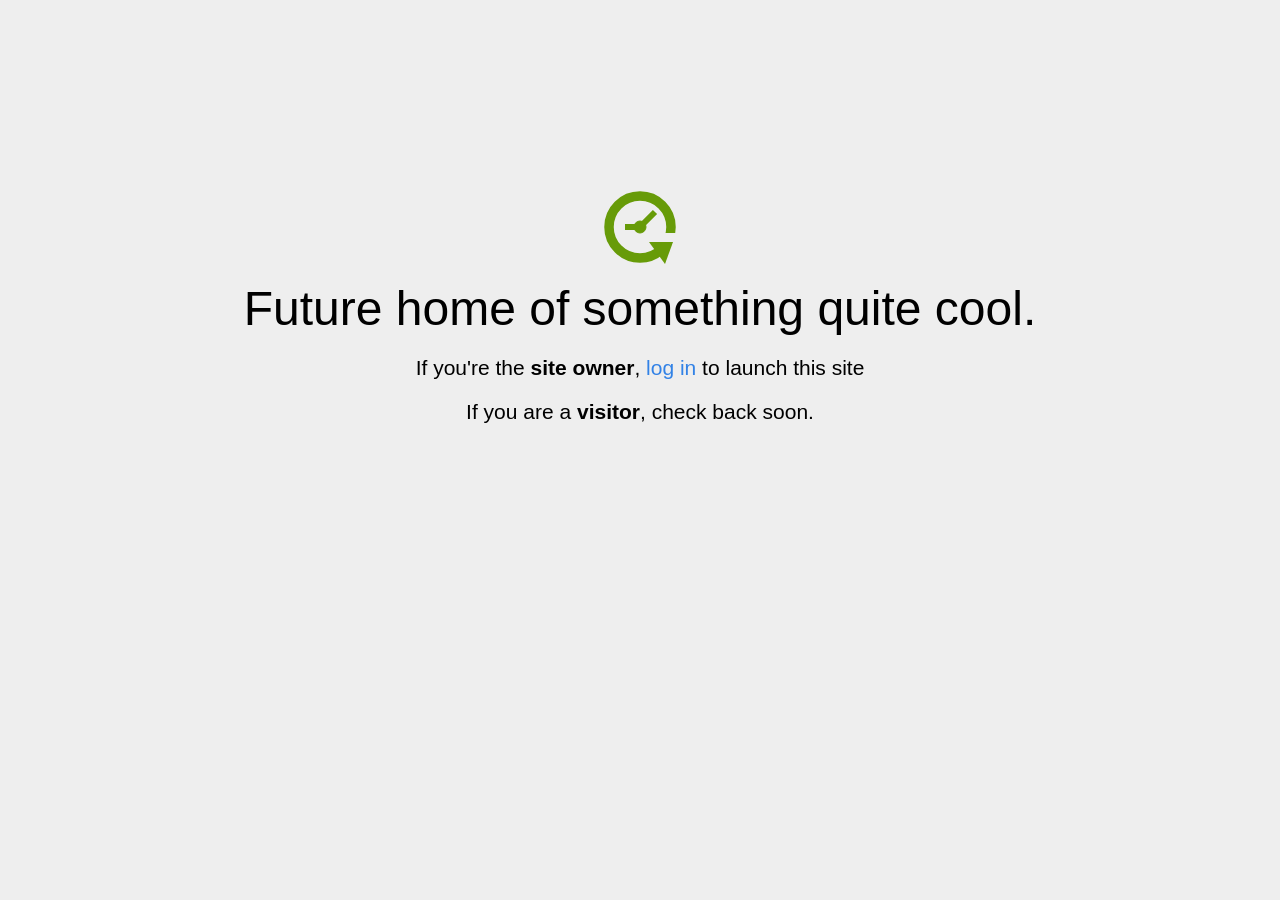
<file: home.html>
<!DOCTYPE html>
<html>
<head>
<title>Coming Soon</title>
<meta http-equiv="content-type" content="text/html; charset=utf-8" >
<meta name="viewport" content="width=device-width, initial-scale=1.0">
<style type="text/css">
body {
  /*background: linear-gradient(90deg, white, gray);*/
  background-color: #eee;
}

body, h1, p {
  font-family: "Helvetica Neue", "Segoe UI", Segoe, Helvetica, Arial, "Lucida Grande", sans-serif;
  font-weight: normal;
  margin: 0;
  padding: 0;
  text-align: center;
}

.container {
  margin-left:  auto;
  margin-right:  auto;
  margin-top: 177px;
  max-width: 1170px;
  padding-right: 15px;
  padding-left: 15px;
}

.row:before, .row:after {
  display: table;
  content: " ";
}

h1 {
  font-size: 48px;
  font-weight: 300;
  margin: 0 0 20px 0;
}

.lead {
  font-size: 21px;
  font-weight: 200;
  margin-bottom: 20px;
}

p {
  margin: 0 0 10px;
}

a {
  color: #3282e6;
  text-decoration: none;
}
</style>
</head>

<body>
<div class="container text-center" id="error">

  <svg height="100" width="100">
    <circle cx="50" cy="50" r="31" stroke="#679b08" stroke-width="9.5" fill="none" />
    <circle cx="50" cy="50" r="6" stroke="#679b08" stroke-width="1" fill="#679b08" />
    <line x1="50" y1="50" x2="35" y2="50" style="stroke:#679b08;stroke-width:6" />
    <line x1="65" y1="35" x2="50" y2="50" style="stroke:#679b08;stroke-width:6" />
    <path d="M59 65 L83 65 L75 87 Z" fill="#679b08" />
    <rect width="20" height="9" x="70" y="56" style="fill:#eee;stroke-width:0;" />
  </svg>
  <div class="row">
    <div class="col-md-12">
      <div class="main-icon text-success"><span class="uxicon uxicon-clock-refresh"></span></div>
      <h1>Future home of something quite cool.</h1>
      <p class="lead">If you're the <strong>site owner</strong>, <a href="/cpanel">log in</a> to launch this site</p>
      <p class="lead">If you are a <strong>visitor</strong>, check back soon.</p>
    </div>
  </div>

</div>

</body>
</html>
</file>
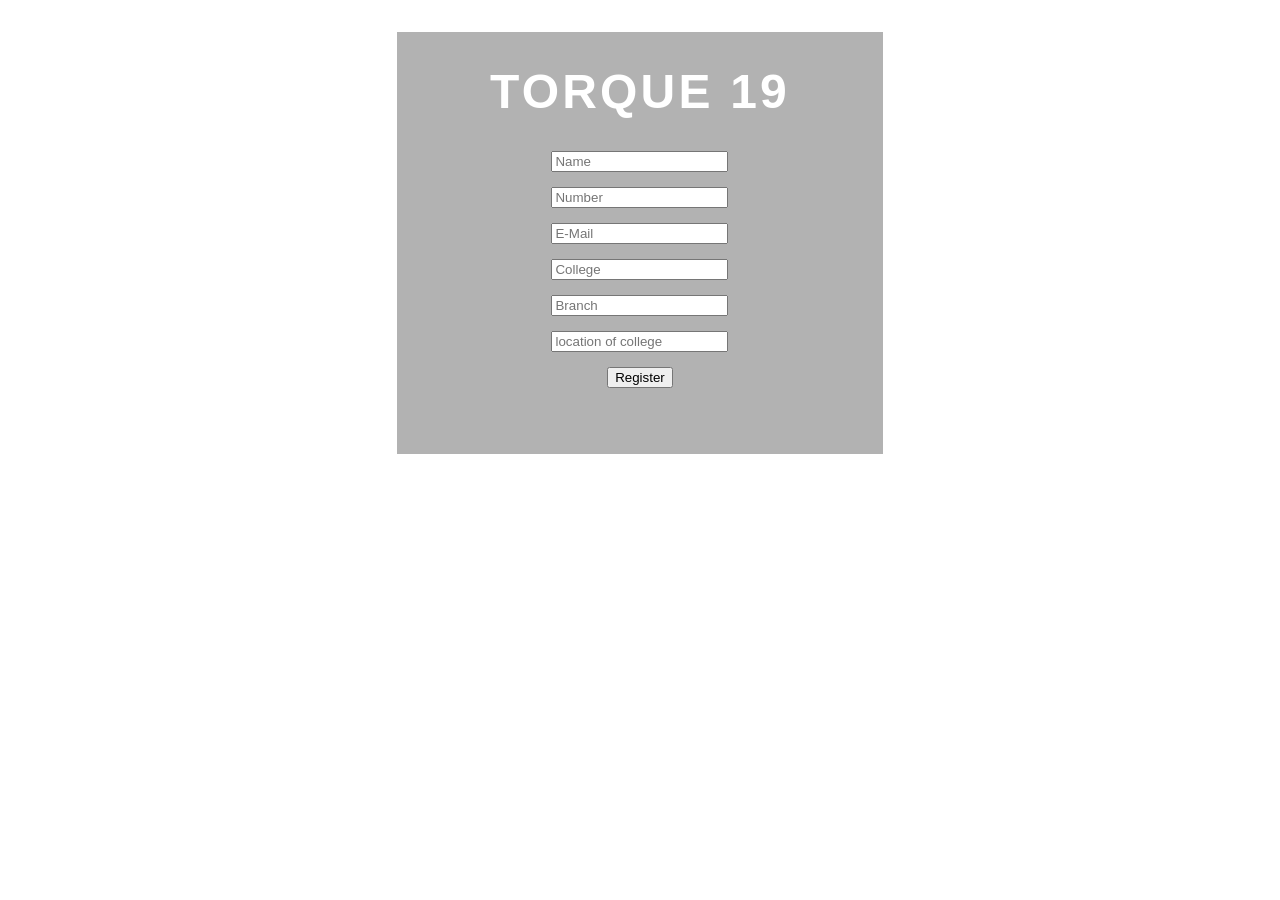
<file: registration.html>
<!--Registration page-->

<head>
    <title> Registration</title>
    <link rel="icon" href="photo/Jntuk-logo.png" />
    <meta name="viewport" content="width=device-width, initial-scale=1.0">
    <style>
        body {
            margin: 0;
        }

        video {
            position: fixed;
            top: 50%;
            left: 50%;
            min-width: 100%;
            min-height: 100%;
            width: auto;
            height: auto;
            z-index: -100;
            transform: translateX(-50%) translateY(-50%);
            background-size: cover;
            transition: 1s opacity;
        }

        #container {
            font-family: Agenda-Light, Agenda Light, Agenda, Arial Narrow, sans-serif;
            font-weight: 100;
            background: rgba(0, 0, 0, 0.3);
            color: white;
            padding: 2rem;
            width: 33%;
            margin: 2rem;
            font-size: 1.2rem;

        }

        h1 {
            font-size: 3rem;
            text-transform: uppercase;
            margin-top: 0;
            letter-spacing: .2rem;
        }

        .ele {
            padding-bottom: 15px;
        }

        @media screen and (max-width: 500px) {
            #container {
                font-family: Agenda-Light, Agenda Light, Agenda, Arial Narrow, sans-serif;
                font-weight: 100;
                background: rgba(0, 0, 0, 0);
                color: white;
                padding: 2rem;
                width: 33%;
                margin-left: -1.8rem;
                font-size: 1.0rem;
            }
        }

        @media screen and (max-device-width: 800px) {
            html {
                background: url(https://i.ytimg.com/vi/KZ5TedXIyzw/maxresdefault.jpg) #000 no-repeat center center fixed;
            }
            #bgvid {
                width: auto;
                height: auto;
            }
        }
    </style>
</head>

<body>
    <video id="bgvid" playsinline autoplay muted loop>
        <source src="https://www.videvo.net/videvo_files/converted/2012_09/preview/hd0626.mov12855.webm" type="video/mp4">
        <source src="https://www.videvo.net/videvo_files/converted/2012_09/preview/hd0626.mov12855.webm" type="video/webm">

    </video>
    <center>
        <div id="container">
            <center>
                <h1>TORQUE 19</h1>
            </center>
            <div>
                <center>
                    <form action="cgi-bin\register.py" method="post">
                        <div class="ele">
                            <input type="text" placeholder="Name" name ="name">
                        </div>
                        <div class="ele">
                            <input type="number" placeholder="Number" name ="number">
                        </div>
                        <div class="ele">
                            <input type="email" placeholder="E-Mail" name ="email">
                        </div>
                        <div class="ele">
                            <input type="text" placeholder="College" name ="college">
                        </div>
                        <div class="ele">
                            <input type="text" placeholder="Branch" name ="branch">
                        </div>
                        <div class="ele">
                            <input type="text" placeholder="location of college" name ="location">
                        </div>
                        <center>
                            <div class="ele">
                                <button>Register</button>
                            </div>
                        </center>
                    </form>
                </center>
            </div>
        </div>
    </center>
</body>
</file>
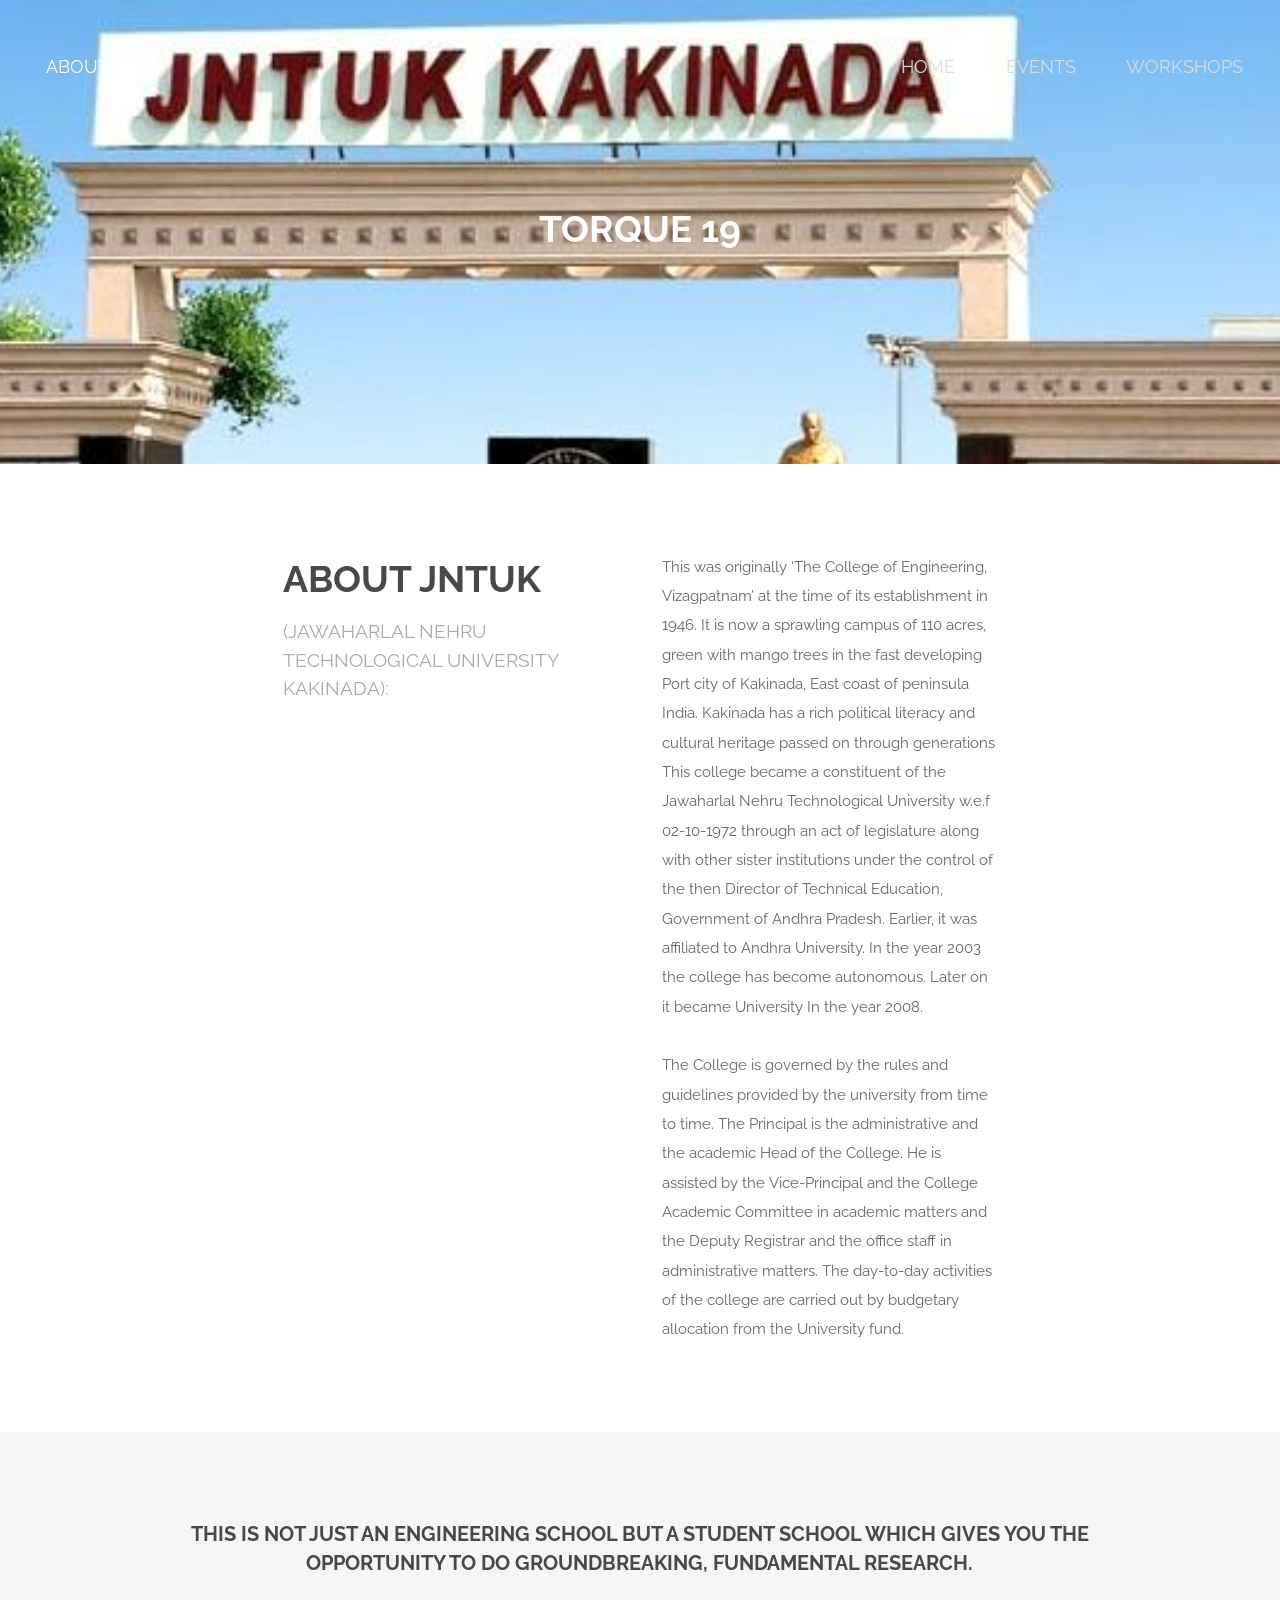
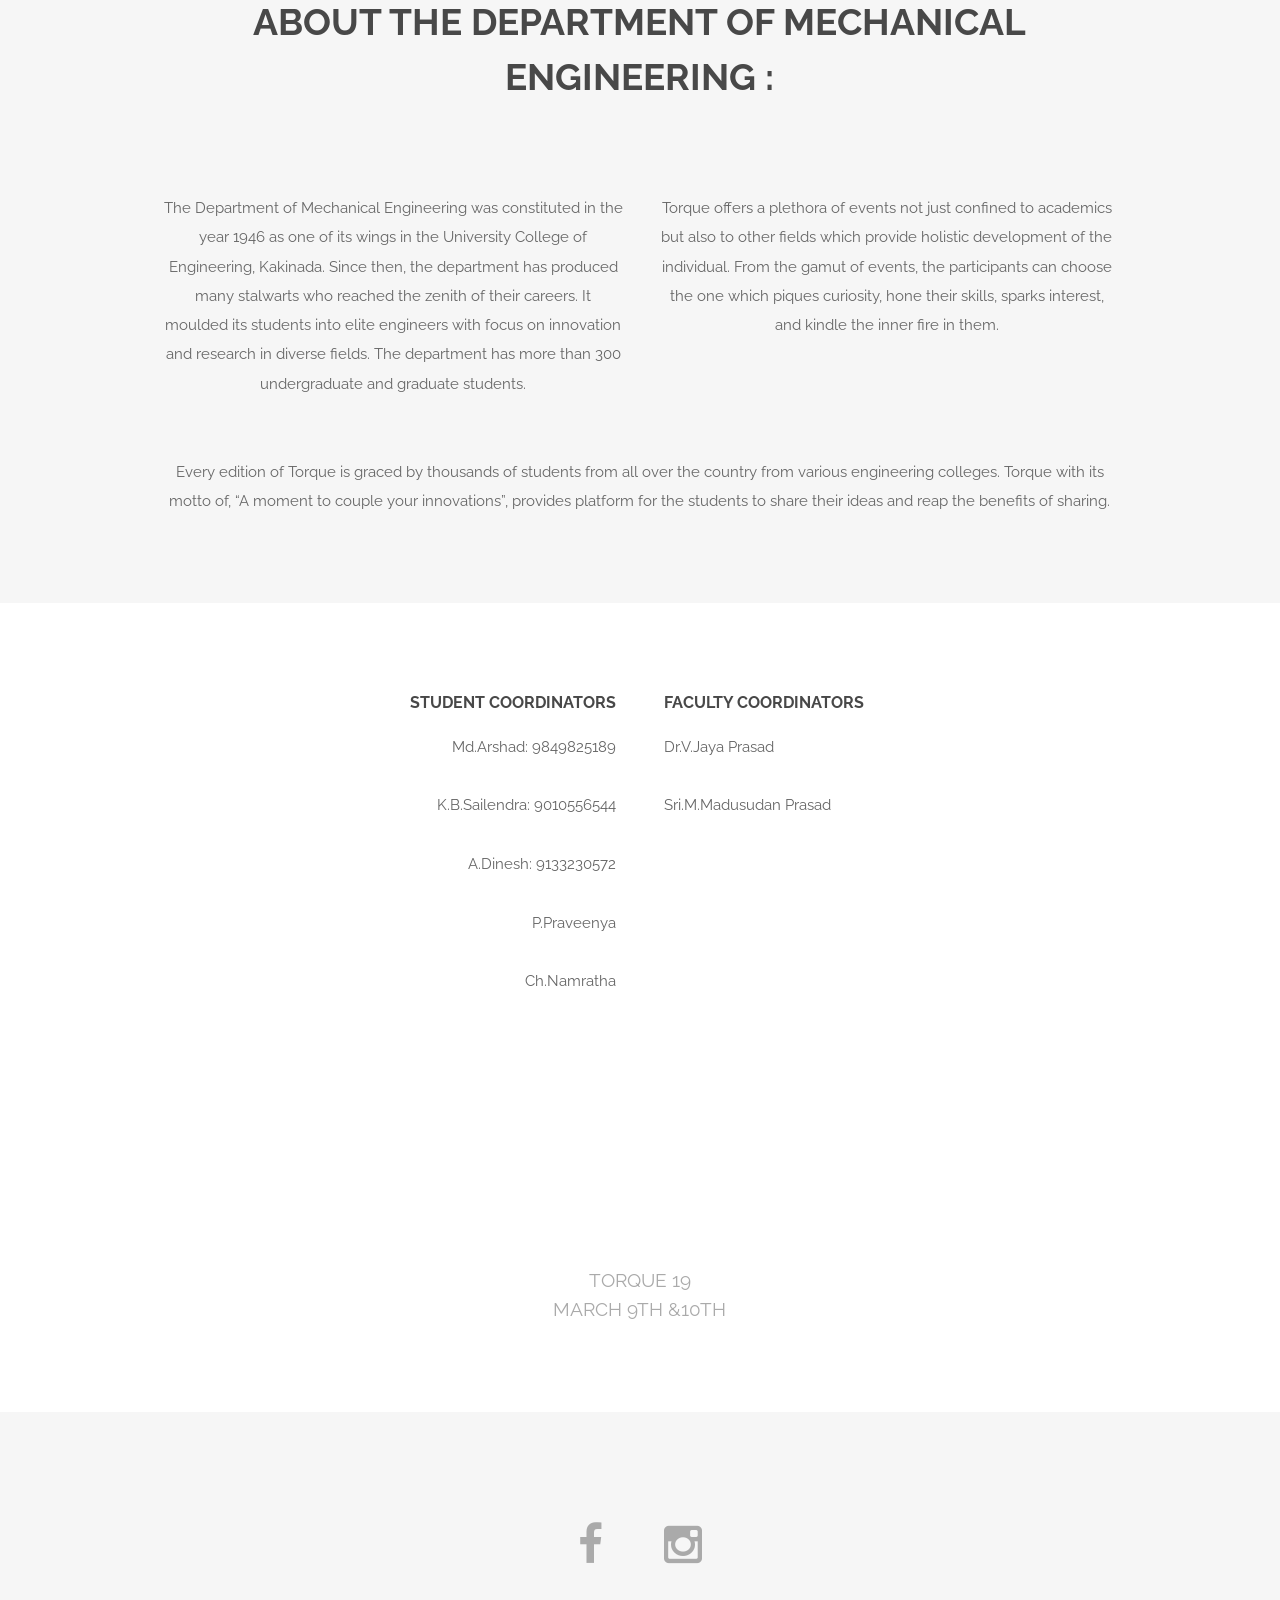
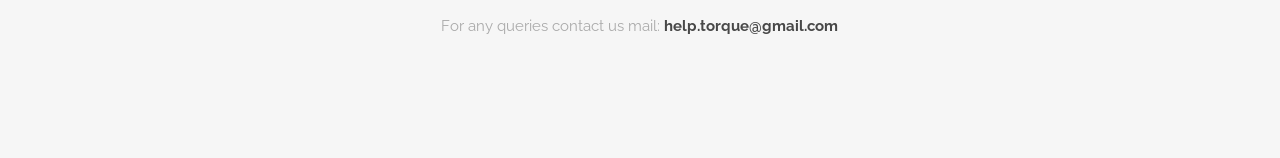
<file: aboutus/about_us.html>
<!DOCTYPE HTML>
<html>
	<head>
		<title>About Us</title>
		<link rel="icon" href="images/Jntuk-logo.png" />
		<meta charset="utf-8" />
		<meta name="viewport" content="width=device-width, initial-scale=1" />
		<link rel="stylesheet" href="assets/css/main.css" />
	</head>
	<body class="landing">

		<!-- Header -->
			<header id="header" class="alt">
				<h1>About Us</h1>
				<nav id="nav">
					<ul>
						<li><a href="/index.html">Home</a></li>
						<li><a href="/events/eventspage.html">Events</a></li>
						<li><a href="/workshops/workshops.html">Workshops</a></li>
					</ul>
				</nav>
			</header>

			<a href="#menu" class="navPanelToggle"><span class="fa fa-bars"></span></a>

		<!-- Banner -->
			<section id="banner">
				<h2>Torque 19</h2>
				
				<ul class="actions">

				</ul>
			</section>

			<!-- One -->
				<section id="one" class="wrapper style1">
					<div class="container 75%">
						<div class="row 200%">
							<div class="6u 12u$(medium)">
								<header class="major">
									<h2>About JNTUK </h2>
									<p>(Jawaharlal Nehru Technological University Kakinada):</p>
								</header>
							</div>
							<div class="6u$ 12u$(medium)">
								<p>This  was originally ‘The College of Engineering, Vizagpatnam’ at the time of its establishment in 1946. It is now a sprawling campus of 110 acres, green with mango trees in the fast developing Port city of Kakinada, East coast of peninsula India. Kakinada has a rich political literacy and cultural heritage passed on through generations This college became a constituent of the Jawaharlal Nehru Technological University w.e.f 02-10-1972 through an act of legislature along with other sister institutions under the control of the then Director of Technical Education, Government of Andhra Pradesh. Earlier, it was affiliated to Andhra University. In the year 2003 the college has become autonomous. Later on it became University In the year 2008.</p>
								<p>The College is governed by the rules and guidelines provided by the university from time to time. The Principal is the administrative and the academic Head of the College. He is assisted by the Vice-Principal and the College Academic Committee in academic matters and the Deputy Registrar and the office staff in administrative matters. The day-to-day activities of the college are carried out by budgetary allocation from the University fund.</p>
							</div>
						</div>
					</div>
				</section>

			<!-- Two -->
				<section id="two" class="wrapper style2 special">
					<div class="container">
						<header class="major">
							<h3>This is not just an engineering school but a student school which gives you the opportunity to do groundbreaking, fundamental research.</h3>
							<h2>About the Department of Mechanical Engineering :</h2>
						</header>
						<div class="row 150%">
							<div class="6u 12u$(xsmall)">
								<div class="image fit captioned">
									
									<p>The Department of Mechanical Engineering was constituted in the year 1946 as one of its wings in the University College of Engineering, Kakinada.  Since then, the department has produced many stalwarts who reached the zenith of their careers. It moulded its students into elite engineers with focus on innovation and research in diverse fields. The department has more than 300 undergraduate and graduate students.</p>
								</div>
							</div>
							<div class="6u$ 12u$(xsmall)">
								<div class="image fit captioned">
									
									<p>Torque offers a plethora of events not just confined to academics but also to other fields which provide holistic development of the individual.  From the gamut of events, the participants can choose the one which piques curiosity, hone their skills, sparks interest, and kindle the inner fire in them.</p>
								</div>
							</div>
						</div>
						<ul class="actions">
							<p>Every edition of Torque is graced by thousands of students from all over the country from various engineering colleges. Torque with its motto of, “A moment to couple your innovations”, provides platform for the students to share their ideas and reap the benefits of sharing.</p>
						</ul>
					</div>
				</section>                       
				
								

			<!-- Three -->
				<section id="three" class="wrapper style1">
					<div class="container">
						<div class="feature-grid">
							<div class="feature">
								<div class="content">
									<header>
										<h4>Student Coordinators</h4>
									</header>
									<p>Md.Arshad: 9849825189</p>
									<p>K.B.Sailendra: 9010556544</p>
									<p>A.Dinesh: 9133230572</p>
									<p>P.Praveenya</p>
                                                                        <p>Ch.Namratha</p>
								</div>
							</div>
							<div class="feature">
								<div class="content">
									<header>
										<h4>Faculty Coordinators</h4>
									</header>
									<p>Dr.V.Jaya Prasad</p>
									<p>Sri.M.Madusudan Prasad</p>
								</div>
							</div>
							</div>
						</div>
					</div>
				</section>

			<!-- Four -->
				<section id="four" class="wrapper style3 special">
					<div class="container">
						<header class="major">
							<h2>JNTUK MECHANICAL FEST </h2>
							<p>TORQUE 19</p>
							<p>MARCH 9th &10th</p>
						</header>
					</div>
				</section>

		<!-- Footer -->
			<footer id="footer">
				<div class="container">
					<ul class="icons">
						<li><a href="https://www.facebook.com/Torquejntuk/" class="icon fa-facebook"></a></li>
						<li><a href="https://www.instagram.com/torque_jntuk/" class="icon fa-instagram"></a></li>
					</ul>
					<ul class="copyright">
						<p>For any queries contact us mail: <b>help.torque@gmail.com</b></p>					</ul>
				</div>
			</footer>

		<!-- Scripts -->
			<script src="assets/js/jquery.min.js"></script>
			<script src="assets/js/skel.min.js"></script>
			<script src="assets/js/util.js"></script>
			<script src="assets/js/main.js"></script>

	</body>
</html>
</file>
<file: aboutus/assets/css/main.css>
@import url(font-awesome.min.css);
@import url(https://fonts.googleapis.com/css?family=Raleway:400,700);


/* Reset */

	html, body, div, span, applet, object, iframe, h1, h2, h3, h4, h5, h6, p, blockquote, pre, a, abbr, acronym, address, big, cite, code, del, dfn, em, img, ins, kbd, q, s, samp, small, strike, strong, sub, sup, tt, var, b, u, i, center, dl, dt, dd, ol, ul, li, fieldset, form, label, legend, table, caption, tbody, tfoot, thead, tr, th, td, article, aside, canvas, details, embed, figure, figcaption, footer, header, hgroup, menu, nav, output, ruby, section, summary, time, mark, audio, video {
		margin: 0;
		padding: 0;
		border: 0;
		font-size: 100%;
		font: inherit;
		vertical-align: baseline;
	}

	article, aside, details, figcaption, figure, footer, header, hgroup, menu, nav, section {
		display: block;
	}

	body {
		line-height: 1;
	}

	ol, ul {
		list-style: none;
	}

	blockquote, q {
		quotes: none;
	}

	blockquote:before, blockquote:after, q:before, q:after {
		content: '';
		content: none;
	}

	table {
		border-collapse: collapse;
		border-spacing: 0;
	}

	body {
		-webkit-text-size-adjust: none;
	}

/* Box Model */

	*, *:before, *:after {
		-moz-box-sizing: border-box;
		-webkit-box-sizing: border-box;
		box-sizing: border-box;
	}

/* Containers */

	.container {
		margin-left: auto;
		margin-right: auto;
	}

	.container.\31 25\25 {
		width: 100%;
		max-width: 100em;
		min-width: 80em;
	}

	.container.\37 5\25 {
		width: 60em;
	}

	.container.\35 0\25 {
		width: 40em;
	}

	.container.\32 5\25 {
		width: 20em;
	}

	.container {
		width: 80em;
	}

	@media screen and (max-width: 1680px) {

		.container.\31 25\25 {
			width: 100%;
			max-width: 100em;
			min-width: 80em;
		}

		.container.\37 5\25 {
			width: 60em;
		}

		.container.\35 0\25 {
			width: 40em;
		}

		.container.\32 5\25 {
			width: 20em;
		}

		.container {
			width: 80em;
		}

	}

	@media screen and (max-width: 1280px) {

		.container.\31 25\25 {
			width: 100%;
			max-width: 81.25em;
			min-width: 65em;
		}

		.container.\37 5\25 {
			width: 48.75em;
		}

		.container.\35 0\25 {
			width: 32.5em;
		}

		.container.\32 5\25 {
			width: 16.25em;
		}

		.container {
			width: 65em;
		}

	}

	@media screen and (max-width: 980px) {

		.container.\31 25\25 {
			width: 100%;
			max-width: 112.5%;
			min-width: 90%;
		}

		.container.\37 5\25 {
			width: 67.5%;
		}

		.container.\35 0\25 {
			width: 45%;
		}

		.container.\32 5\25 {
			width: 22.5%;
		}

		.container {
			width: 90%;
		}

	}

	@media screen and (max-width: 736px) {

		.container.\31 25\25 {
			width: 100%;
			max-width: 112.5%;
			min-width: 90%;
		}

		.container.\37 5\25 {
			width: 67.5%;
		}

		.container.\35 0\25 {
			width: 45%;
		}

		.container.\32 5\25 {
			width: 22.5%;
		}

		.container {
			width: 90% !important;
		}

	}

	@media screen and (max-width: 480px) {

		.container.\31 25\25 {
			width: 100%;
			max-width: 112.5%;
			min-width: 90%;
		}

		.container.\37 5\25 {
			width: 67.5%;
		}

		.container.\35 0\25 {
			width: 45%;
		}

		.container.\32 5\25 {
			width: 22.5%;
		}

		.container {
			width: 90% !important;
		}

	}

/* Grid */

	.row {
		border-bottom: solid 1px transparent;
		-moz-box-sizing: border-box;
		-webkit-box-sizing: border-box;
		box-sizing: border-box;
	}

	.row > * {
		float: left;
		-moz-box-sizing: border-box;
		-webkit-box-sizing: border-box;
		box-sizing: border-box;
	}

	.row:after, .row:before {
		content: '';
		display: block;
		clear: both;
		height: 0;
	}

	.row.uniform > * > :first-child {
		margin-top: 0;
	}

	.row.uniform > * > :last-child {
		margin-bottom: 0;
	}

	.row.\30 \25 > * {
		padding: 0 0 0 0em;
	}

	.row.\30 \25 {
		margin: 0 0 -1px 0em;
	}

	.row.uniform.\30 \25 > * {
		padding: 0em 0 0 0em;
	}

	.row.uniform.\30 \25 {
		margin: 0em 0 -1px 0em;
	}

	.row > * {
		padding: 0 0 0 2em;
	}

	.row {
		margin: 0 0 -1px -2em;
	}

	.row.uniform > * {
		padding: 2em 0 0 2em;
	}

	.row.uniform {
		margin: -2em 0 -1px -2em;
	}

	.row.\32 00\25 > * {
		padding: 0 0 0 4em;
	}

	.row.\32 00\25 {
		margin: 0 0 -1px -4em;
	}

	.row.uniform.\32 00\25 > * {
		padding: 4em 0 0 4em;
	}

	.row.uniform.\32 00\25 {
		margin: -4em 0 -1px -4em;
	}

	.row.\31 50\25 > * {
		padding: 0 0 0 3em;
	}

	.row.\31 50\25 {
		margin: 0 0 -1px -3em;
	}

	.row.uniform.\31 50\25 > * {
		padding: 3em 0 0 3em;
	}

	.row.uniform.\31 50\25 {
		margin: -3em 0 -1px -3em;
	}

	.row.\35 0\25 > * {
		padding: 0 0 0 1em;
	}

	.row.\35 0\25 {
		margin: 0 0 -1px -1em;
	}

	.row.uniform.\35 0\25 > * {
		padding: 1em 0 0 1em;
	}

	.row.uniform.\35 0\25 {
		margin: -1em 0 -1px -1em;
	}

	.row.\32 5\25 > * {
		padding: 0 0 0 0.5em;
	}

	.row.\32 5\25 {
		margin: 0 0 -1px -0.5em;
	}

	.row.uniform.\32 5\25 > * {
		padding: 0.5em 0 0 0.5em;
	}

	.row.uniform.\32 5\25 {
		margin: -0.5em 0 -1px -0.5em;
	}

	.\31 2u, .\31 2u\24 {
		width: 100%;
		clear: none;
		margin-left: 0;
	}

	.\31 1u, .\31 1u\24 {
		width: 91.6666666667%;
		clear: none;
		margin-left: 0;
	}

	.\31 0u, .\31 0u\24 {
		width: 83.3333333333%;
		clear: none;
		margin-left: 0;
	}

	.\39 u, .\39 u\24 {
		width: 75%;
		clear: none;
		margin-left: 0;
	}

	.\38 u, .\38 u\24 {
		width: 66.6666666667%;
		clear: none;
		margin-left: 0;
	}

	.\37 u, .\37 u\24 {
		width: 58.3333333333%;
		clear: none;
		margin-left: 0;
	}

	.\36 u, .\36 u\24 {
		width: 50%;
		clear: none;
		margin-left: 0;
	}

	.\35 u, .\35 u\24 {
		width: 41.6666666667%;
		clear: none;
		margin-left: 0;
	}

	.\34 u, .\34 u\24 {
		width: 33.3333333333%;
		clear: none;
		margin-left: 0;
	}

	.\33 u, .\33 u\24 {
		width: 25%;
		clear: none;
		margin-left: 0;
	}

	.\32 u, .\32 u\24 {
		width: 16.6666666667%;
		clear: none;
		margin-left: 0;
	}

	.\31 u, .\31 u\24 {
		width: 8.3333333333%;
		clear: none;
		margin-left: 0;
	}

	.\31 2u\24 + *,
	.\31 1u\24 + *,
	.\31 0u\24 + *,
	.\39 u\24 + *,
	.\38 u\24 + *,
	.\37 u\24 + *,
	.\36 u\24 + *,
	.\35 u\24 + *,
	.\34 u\24 + *,
	.\33 u\24 + *,
	.\32 u\24 + *,
	.\31 u\24 + * {
		clear: left;
	}

	.\-11u {
		margin-left: 91.66667%;
	}

	.\-10u {
		margin-left: 83.33333%;
	}

	.\-9u {
		margin-left: 75%;
	}

	.\-8u {
		margin-left: 66.66667%;
	}

	.\-7u {
		margin-left: 58.33333%;
	}

	.\-6u {
		margin-left: 50%;
	}

	.\-5u {
		margin-left: 41.66667%;
	}

	.\-4u {
		margin-left: 33.33333%;
	}

	.\-3u {
		margin-left: 25%;
	}

	.\-2u {
		margin-left: 16.66667%;
	}

	.\-1u {
		margin-left: 8.33333%;
	}

	@media screen and (max-width: 1680px) {

		.row > * {
			padding: 0 0 0 2em;
		}

		.row {
			margin: 0 0 -1px -2em;
		}

		.row.uniform > * {
			padding: 2em 0 0 2em;
		}

		.row.uniform {
			margin: -2em 0 -1px -2em;
		}

		.row.\32 00\25 > * {
			padding: 0 0 0 4em;
		}

		.row.\32 00\25 {
			margin: 0 0 -1px -4em;
		}

		.row.uniform.\32 00\25 > * {
			padding: 4em 0 0 4em;
		}

		.row.uniform.\32 00\25 {
			margin: -4em 0 -1px -4em;
		}

		.row.\31 50\25 > * {
			padding: 0 0 0 3em;
		}

		.row.\31 50\25 {
			margin: 0 0 -1px -3em;
		}

		.row.uniform.\31 50\25 > * {
			padding: 3em 0 0 3em;
		}

		.row.uniform.\31 50\25 {
			margin: -3em 0 -1px -3em;
		}

		.row.\35 0\25 > * {
			padding: 0 0 0 1em;
		}

		.row.\35 0\25 {
			margin: 0 0 -1px -1em;
		}

		.row.uniform.\35 0\25 > * {
			padding: 1em 0 0 1em;
		}

		.row.uniform.\35 0\25 {
			margin: -1em 0 -1px -1em;
		}

		.row.\32 5\25 > * {
			padding: 0 0 0 0.5em;
		}

		.row.\32 5\25 {
			margin: 0 0 -1px -0.5em;
		}

		.row.uniform.\32 5\25 > * {
			padding: 0.5em 0 0 0.5em;
		}

		.row.uniform.\32 5\25 {
			margin: -0.5em 0 -1px -0.5em;
		}

		.\31 2u\28xlarge\29, .\31 2u\24\28xlarge\29 {
			width: 100%;
			clear: none;
			margin-left: 0;
		}

		.\31 1u\28xlarge\29, .\31 1u\24\28xlarge\29 {
			width: 91.6666666667%;
			clear: none;
			margin-left: 0;
		}

		.\31 0u\28xlarge\29, .\31 0u\24\28xlarge\29 {
			width: 83.3333333333%;
			clear: none;
			margin-left: 0;
		}

		.\39 u\28xlarge\29, .\39 u\24\28xlarge\29 {
			width: 75%;
			clear: none;
			margin-left: 0;
		}

		.\38 u\28xlarge\29, .\38 u\24\28xlarge\29 {
			width: 66.6666666667%;
			clear: none;
			margin-left: 0;
		}

		.\37 u\28xlarge\29, .\37 u\24\28xlarge\29 {
			width: 58.3333333333%;
			clear: none;
			margin-left: 0;
		}

		.\36 u\28xlarge\29, .\36 u\24\28xlarge\29 {
			width: 50%;
			clear: none;
			margin-left: 0;
		}

		.\35 u\28xlarge\29, .\35 u\24\28xlarge\29 {
			width: 41.6666666667%;
			clear: none;
			margin-left: 0;
		}

		.\34 u\28xlarge\29, .\34 u\24\28xlarge\29 {
			width: 33.3333333333%;
			clear: none;
			margin-left: 0;
		}

		.\33 u\28xlarge\29, .\33 u\24\28xlarge\29 {
			width: 25%;
			clear: none;
			margin-left: 0;
		}

		.\32 u\28xlarge\29, .\32 u\24\28xlarge\29 {
			width: 16.6666666667%;
			clear: none;
			margin-left: 0;
		}

		.\31 u\28xlarge\29, .\31 u\24\28xlarge\29 {
			width: 8.3333333333%;
			clear: none;
			margin-left: 0;
		}

		.\31 2u\24\28xlarge\29 + *,
		.\31 1u\24\28xlarge\29 + *,
		.\31 0u\24\28xlarge\29 + *,
		.\39 u\24\28xlarge\29 + *,
		.\38 u\24\28xlarge\29 + *,
		.\37 u\24\28xlarge\29 + *,
		.\36 u\24\28xlarge\29 + *,
		.\35 u\24\28xlarge\29 + *,
		.\34 u\24\28xlarge\29 + *,
		.\33 u\24\28xlarge\29 + *,
		.\32 u\24\28xlarge\29 + *,
		.\31 u\24\28xlarge\29 + * {
			clear: left;
		}

		.\-11u\28xlarge\29 {
			margin-left: 91.66667%;
		}

		.\-10u\28xlarge\29 {
			margin-left: 83.33333%;
		}

		.\-9u\28xlarge\29 {
			margin-left: 75%;
		}

		.\-8u\28xlarge\29 {
			margin-left: 66.66667%;
		}

		.\-7u\28xlarge\29 {
			margin-left: 58.33333%;
		}

		.\-6u\28xlarge\29 {
			margin-left: 50%;
		}

		.\-5u\28xlarge\29 {
			margin-left: 41.66667%;
		}

		.\-4u\28xlarge\29 {
			margin-left: 33.33333%;
		}

		.\-3u\28xlarge\29 {
			margin-left: 25%;
		}

		.\-2u\28xlarge\29 {
			margin-left: 16.66667%;
		}

		.\-1u\28xlarge\29 {
			margin-left: 8.33333%;
		}

	}

	@media screen and (max-width: 1280px) {

		.row > * {
			padding: 0 0 0 1.5em;
		}

		.row {
			margin: 0 0 -1px -1.5em;
		}

		.row.uniform > * {
			padding: 1.5em 0 0 1.5em;
		}

		.row.uniform {
			margin: -1.5em 0 -1px -1.5em;
		}

		.row.\32 00\25 > * {
			padding: 0 0 0 3em;
		}

		.row.\32 00\25 {
			margin: 0 0 -1px -3em;
		}

		.row.uniform.\32 00\25 > * {
			padding: 3em 0 0 3em;
		}

		.row.uniform.\32 00\25 {
			margin: -3em 0 -1px -3em;
		}

		.row.\31 50\25 > * {
			padding: 0 0 0 2.25em;
		}

		.row.\31 50\25 {
			margin: 0 0 -1px -2.25em;
		}

		.row.uniform.\31 50\25 > * {
			padding: 2.25em 0 0 2.25em;
		}

		.row.uniform.\31 50\25 {
			margin: -2.25em 0 -1px -2.25em;
		}

		.row.\35 0\25 > * {
			padding: 0 0 0 0.75em;
		}

		.row.\35 0\25 {
			margin: 0 0 -1px -0.75em;
		}

		.row.uniform.\35 0\25 > * {
			padding: 0.75em 0 0 0.75em;
		}

		.row.uniform.\35 0\25 {
			margin: -0.75em 0 -1px -0.75em;
		}

		.row.\32 5\25 > * {
			padding: 0 0 0 0.375em;
		}

		.row.\32 5\25 {
			margin: 0 0 -1px -0.375em;
		}

		.row.uniform.\32 5\25 > * {
			padding: 0.375em 0 0 0.375em;
		}

		.row.uniform.\32 5\25 {
			margin: -0.375em 0 -1px -0.375em;
		}

		.\31 2u\28large\29, .\31 2u\24\28large\29 {
			width: 100%;
			clear: none;
			margin-left: 0;
		}

		.\31 1u\28large\29, .\31 1u\24\28large\29 {
			width: 91.6666666667%;
			clear: none;
			margin-left: 0;
		}

		.\31 0u\28large\29, .\31 0u\24\28large\29 {
			width: 83.3333333333%;
			clear: none;
			margin-left: 0;
		}

		.\39 u\28large\29, .\39 u\24\28large\29 {
			width: 75%;
			clear: none;
			margin-left: 0;
		}

		.\38 u\28large\29, .\38 u\24\28large\29 {
			width: 66.6666666667%;
			clear: none;
			margin-left: 0;
		}

		.\37 u\28large\29, .\37 u\24\28large\29 {
			width: 58.3333333333%;
			clear: none;
			margin-left: 0;
		}

		.\36 u\28large\29, .\36 u\24\28large\29 {
			width: 50%;
			clear: none;
			margin-left: 0;
		}

		.\35 u\28large\29, .\35 u\24\28large\29 {
			width: 41.6666666667%;
			clear: none;
			margin-left: 0;
		}

		.\34 u\28large\29, .\34 u\24\28large\29 {
			width: 33.3333333333%;
			clear: none;
			margin-left: 0;
		}

		.\33 u\28large\29, .\33 u\24\28large\29 {
			width: 25%;
			clear: none;
			margin-left: 0;
		}

		.\32 u\28large\29, .\32 u\24\28large\29 {
			width: 16.6666666667%;
			clear: none;
			margin-left: 0;
		}

		.\31 u\28large\29, .\31 u\24\28large\29 {
			width: 8.3333333333%;
			clear: none;
			margin-left: 0;
		}

		.\31 2u\24\28large\29 + *,
		.\31 1u\24\28large\29 + *,
		.\31 0u\24\28large\29 + *,
		.\39 u\24\28large\29 + *,
		.\38 u\24\28large\29 + *,
		.\37 u\24\28large\29 + *,
		.\36 u\24\28large\29 + *,
		.\35 u\24\28large\29 + *,
		.\34 u\24\28large\29 + *,
		.\33 u\24\28large\29 + *,
		.\32 u\24\28large\29 + *,
		.\31 u\24\28large\29 + * {
			clear: left;
		}

		.\-11u\28large\29 {
			margin-left: 91.66667%;
		}

		.\-10u\28large\29 {
			margin-left: 83.33333%;
		}

		.\-9u\28large\29 {
			margin-left: 75%;
		}

		.\-8u\28large\29 {
			margin-left: 66.66667%;
		}

		.\-7u\28large\29 {
			margin-left: 58.33333%;
		}

		.\-6u\28large\29 {
			margin-left: 50%;
		}

		.\-5u\28large\29 {
			margin-left: 41.66667%;
		}

		.\-4u\28large\29 {
			margin-left: 33.33333%;
		}

		.\-3u\28large\29 {
			margin-left: 25%;
		}

		.\-2u\28large\29 {
			margin-left: 16.66667%;
		}

		.\-1u\28large\29 {
			margin-left: 8.33333%;
		}

	}

	@media screen and (max-width: 980px) {

		.row > * {
			padding: 0 0 0 1.5em;
		}

		.row {
			margin: 0 0 -1px -1.5em;
		}

		.row.uniform > * {
			padding: 1.5em 0 0 1.5em;
		}

		.row.uniform {
			margin: -1.5em 0 -1px -1.5em;
		}

		.row.\32 00\25 > * {
			padding: 0 0 0 3em;
		}

		.row.\32 00\25 {
			margin: 0 0 -1px -3em;
		}

		.row.uniform.\32 00\25 > * {
			padding: 3em 0 0 3em;
		}

		.row.uniform.\32 00\25 {
			margin: -3em 0 -1px -3em;
		}

		.row.\31 50\25 > * {
			padding: 0 0 0 2.25em;
		}

		.row.\31 50\25 {
			margin: 0 0 -1px -2.25em;
		}

		.row.uniform.\31 50\25 > * {
			padding: 2.25em 0 0 2.25em;
		}

		.row.uniform.\31 50\25 {
			margin: -2.25em 0 -1px -2.25em;
		}

		.row.\35 0\25 > * {
			padding: 0 0 0 0.75em;
		}

		.row.\35 0\25 {
			margin: 0 0 -1px -0.75em;
		}

		.row.uniform.\35 0\25 > * {
			padding: 0.75em 0 0 0.75em;
		}

		.row.uniform.\35 0\25 {
			margin: -0.75em 0 -1px -0.75em;
		}

		.row.\32 5\25 > * {
			padding: 0 0 0 0.375em;
		}

		.row.\32 5\25 {
			margin: 0 0 -1px -0.375em;
		}

		.row.uniform.\32 5\25 > * {
			padding: 0.375em 0 0 0.375em;
		}

		.row.uniform.\32 5\25 {
			margin: -0.375em 0 -1px -0.375em;
		}

		.\31 2u\28medium\29, .\31 2u\24\28medium\29 {
			width: 100%;
			clear: none;
			margin-left: 0;
		}

		.\31 1u\28medium\29, .\31 1u\24\28medium\29 {
			width: 91.6666666667%;
			clear: none;
			margin-left: 0;
		}

		.\31 0u\28medium\29, .\31 0u\24\28medium\29 {
			width: 83.3333333333%;
			clear: none;
			margin-left: 0;
		}

		.\39 u\28medium\29, .\39 u\24\28medium\29 {
			width: 75%;
			clear: none;
			margin-left: 0;
		}

		.\38 u\28medium\29, .\38 u\24\28medium\29 {
			width: 66.6666666667%;
			clear: none;
			margin-left: 0;
		}

		.\37 u\28medium\29, .\37 u\24\28medium\29 {
			width: 58.3333333333%;
			clear: none;
			margin-left: 0;
		}

		.\36 u\28medium\29, .\36 u\24\28medium\29 {
			width: 50%;
			clear: none;
			margin-left: 0;
		}

		.\35 u\28medium\29, .\35 u\24\28medium\29 {
			width: 41.6666666667%;
			clear: none;
			margin-left: 0;
		}

		.\34 u\28medium\29, .\34 u\24\28medium\29 {
			width: 33.3333333333%;
			clear: none;
			margin-left: 0;
		}

		.\33 u\28medium\29, .\33 u\24\28medium\29 {
			width: 25%;
			clear: none;
			margin-left: 0;
		}

		.\32 u\28medium\29, .\32 u\24\28medium\29 {
			width: 16.6666666667%;
			clear: none;
			margin-left: 0;
		}

		.\31 u\28medium\29, .\31 u\24\28medium\29 {
			width: 8.3333333333%;
			clear: none;
			margin-left: 0;
		}

		.\31 2u\24\28medium\29 + *,
		.\31 1u\24\28medium\29 + *,
		.\31 0u\24\28medium\29 + *,
		.\39 u\24\28medium\29 + *,
		.\38 u\24\28medium\29 + *,
		.\37 u\24\28medium\29 + *,
		.\36 u\24\28medium\29 + *,
		.\35 u\24\28medium\29 + *,
		.\34 u\24\28medium\29 + *,
		.\33 u\24\28medium\29 + *,
		.\32 u\24\28medium\29 + *,
		.\31 u\24\28medium\29 + * {
			clear: left;
		}

		.\-11u\28medium\29 {
			margin-left: 91.66667%;
		}

		.\-10u\28medium\29 {
			margin-left: 83.33333%;
		}

		.\-9u\28medium\29 {
			margin-left: 75%;
		}

		.\-8u\28medium\29 {
			margin-left: 66.66667%;
		}

		.\-7u\28medium\29 {
			margin-left: 58.33333%;
		}

		.\-6u\28medium\29 {
			margin-left: 50%;
		}

		.\-5u\28medium\29 {
			margin-left: 41.66667%;
		}

		.\-4u\28medium\29 {
			margin-left: 33.33333%;
		}

		.\-3u\28medium\29 {
			margin-left: 25%;
		}

		.\-2u\28medium\29 {
			margin-left: 16.66667%;
		}

		.\-1u\28medium\29 {
			margin-left: 8.33333%;
		}

	}

	@media screen and (max-width: 736px) {

		.row > * {
			padding: 0 0 0 1.25em;
		}

		.row {
			margin: 0 0 -1px -1.25em;
		}

		.row.uniform > * {
			padding: 1.25em 0 0 1.25em;
		}

		.row.uniform {
			margin: -1.25em 0 -1px -1.25em;
		}

		.row.\32 00\25 > * {
			padding: 0 0 0 2.5em;
		}

		.row.\32 00\25 {
			margin: 0 0 -1px -2.5em;
		}

		.row.uniform.\32 00\25 > * {
			padding: 2.5em 0 0 2.5em;
		}

		.row.uniform.\32 00\25 {
			margin: -2.5em 0 -1px -2.5em;
		}

		.row.\31 50\25 > * {
			padding: 0 0 0 1.875em;
		}

		.row.\31 50\25 {
			margin: 0 0 -1px -1.875em;
		}

		.row.uniform.\31 50\25 > * {
			padding: 1.875em 0 0 1.875em;
		}

		.row.uniform.\31 50\25 {
			margin: -1.875em 0 -1px -1.875em;
		}

		.row.\35 0\25 > * {
			padding: 0 0 0 0.625em;
		}

		.row.\35 0\25 {
			margin: 0 0 -1px -0.625em;
		}

		.row.uniform.\35 0\25 > * {
			padding: 0.625em 0 0 0.625em;
		}

		.row.uniform.\35 0\25 {
			margin: -0.625em 0 -1px -0.625em;
		}

		.row.\32 5\25 > * {
			padding: 0 0 0 0.3125em;
		}

		.row.\32 5\25 {
			margin: 0 0 -1px -0.3125em;
		}

		.row.uniform.\32 5\25 > * {
			padding: 0.3125em 0 0 0.3125em;
		}

		.row.uniform.\32 5\25 {
			margin: -0.3125em 0 -1px -0.3125em;
		}

		.\31 2u\28small\29, .\31 2u\24\28small\29 {
			width: 100%;
			clear: none;
			margin-left: 0;
		}

		.\31 1u\28small\29, .\31 1u\24\28small\29 {
			width: 91.6666666667%;
			clear: none;
			margin-left: 0;
		}

		.\31 0u\28small\29, .\31 0u\24\28small\29 {
			width: 83.3333333333%;
			clear: none;
			margin-left: 0;
		}

		.\39 u\28small\29, .\39 u\24\28small\29 {
			width: 75%;
			clear: none;
			margin-left: 0;
		}

		.\38 u\28small\29, .\38 u\24\28small\29 {
			width: 66.6666666667%;
			clear: none;
			margin-left: 0;
		}

		.\37 u\28small\29, .\37 u\24\28small\29 {
			width: 58.3333333333%;
			clear: none;
			margin-left: 0;
		}

		.\36 u\28small\29, .\36 u\24\28small\29 {
			width: 50%;
			clear: none;
			margin-left: 0;
		}

		.\35 u\28small\29, .\35 u\24\28small\29 {
			width: 41.6666666667%;
			clear: none;
			margin-left: 0;
		}

		.\34 u\28small\29, .\34 u\24\28small\29 {
			width: 33.3333333333%;
			clear: none;
			margin-left: 0;
		}

		.\33 u\28small\29, .\33 u\24\28small\29 {
			width: 25%;
			clear: none;
			margin-left: 0;
		}

		.\32 u\28small\29, .\32 u\24\28small\29 {
			width: 16.6666666667%;
			clear: none;
			margin-left: 0;
		}

		.\31 u\28small\29, .\31 u\24\28small\29 {
			width: 8.3333333333%;
			clear: none;
			margin-left: 0;
		}

		.\31 2u\24\28small\29 + *,
		.\31 1u\24\28small\29 + *,
		.\31 0u\24\28small\29 + *,
		.\39 u\24\28small\29 + *,
		.\38 u\24\28small\29 + *,
		.\37 u\24\28small\29 + *,
		.\36 u\24\28small\29 + *,
		.\35 u\24\28small\29 + *,
		.\34 u\24\28small\29 + *,
		.\33 u\24\28small\29 + *,
		.\32 u\24\28small\29 + *,
		.\31 u\24\28small\29 + * {
			clear: left;
		}

		.\-11u\28small\29 {
			margin-left: 91.66667%;
		}

		.\-10u\28small\29 {
			margin-left: 83.33333%;
		}

		.\-9u\28small\29 {
			margin-left: 75%;
		}

		.\-8u\28small\29 {
			margin-left: 66.66667%;
		}

		.\-7u\28small\29 {
			margin-left: 58.33333%;
		}

		.\-6u\28small\29 {
			margin-left: 50%;
		}

		.\-5u\28small\29 {
			margin-left: 41.66667%;
		}

		.\-4u\28small\29 {
			margin-left: 33.33333%;
		}

		.\-3u\28small\29 {
			margin-left: 25%;
		}

		.\-2u\28small\29 {
			margin-left: 16.66667%;
		}

		.\-1u\28small\29 {
			margin-left: 8.33333%;
		}

	}

	@media screen and (max-width: 480px) {

		.row > * {
			padding: 0 0 0 1.25em;
		}

		.row {
			margin: 0 0 -1px -1.25em;
		}

		.row.uniform > * {
			padding: 1.25em 0 0 1.25em;
		}

		.row.uniform {
			margin: -1.25em 0 -1px -1.25em;
		}

		.row.\32 00\25 > * {
			padding: 0 0 0 2.5em;
		}

		.row.\32 00\25 {
			margin: 0 0 -1px -2.5em;
		}

		.row.uniform.\32 00\25 > * {
			padding: 2.5em 0 0 2.5em;
		}

		.row.uniform.\32 00\25 {
			margin: -2.5em 0 -1px -2.5em;
		}

		.row.\31 50\25 > * {
			padding: 0 0 0 1.875em;
		}

		.row.\31 50\25 {
			margin: 0 0 -1px -1.875em;
		}

		.row.uniform.\31 50\25 > * {
			padding: 1.875em 0 0 1.875em;
		}

		.row.uniform.\31 50\25 {
			margin: -1.875em 0 -1px -1.875em;
		}

		.row.\35 0\25 > * {
			padding: 0 0 0 0.625em;
		}

		.row.\35 0\25 {
			margin: 0 0 -1px -0.625em;
		}

		.row.uniform.\35 0\25 > * {
			padding: 0.625em 0 0 0.625em;
		}

		.row.uniform.\35 0\25 {
			margin: -0.625em 0 -1px -0.625em;
		}

		.row.\32 5\25 > * {
			padding: 0 0 0 0.3125em;
		}

		.row.\32 5\25 {
			margin: 0 0 -1px -0.3125em;
		}

		.row.uniform.\32 5\25 > * {
			padding: 0.3125em 0 0 0.3125em;
		}

		.row.uniform.\32 5\25 {
			margin: -0.3125em 0 -1px -0.3125em;
		}

		.\31 2u\28xsmall\29, .\31 2u\24\28xsmall\29 {
			width: 100%;
			clear: none;
			margin-left: 0;
		}

		.\31 1u\28xsmall\29, .\31 1u\24\28xsmall\29 {
			width: 91.6666666667%;
			clear: none;
			margin-left: 0;
		}

		.\31 0u\28xsmall\29, .\31 0u\24\28xsmall\29 {
			width: 83.3333333333%;
			clear: none;
			margin-left: 0;
		}

		.\39 u\28xsmall\29, .\39 u\24\28xsmall\29 {
			width: 75%;
			clear: none;
			margin-left: 0;
		}

		.\38 u\28xsmall\29, .\38 u\24\28xsmall\29 {
			width: 66.6666666667%;
			clear: none;
			margin-left: 0;
		}

		.\37 u\28xsmall\29, .\37 u\24\28xsmall\29 {
			width: 58.3333333333%;
			clear: none;
			margin-left: 0;
		}

		.\36 u\28xsmall\29, .\36 u\24\28xsmall\29 {
			width: 50%;
			clear: none;
			margin-left: 0;
		}

		.\35 u\28xsmall\29, .\35 u\24\28xsmall\29 {
			width: 41.6666666667%;
			clear: none;
			margin-left: 0;
		}

		.\34 u\28xsmall\29, .\34 u\24\28xsmall\29 {
			width: 33.3333333333%;
			clear: none;
			margin-left: 0;
		}

		.\33 u\28xsmall\29, .\33 u\24\28xsmall\29 {
			width: 25%;
			clear: none;
			margin-left: 0;
		}

		.\32 u\28xsmall\29, .\32 u\24\28xsmall\29 {
			width: 16.6666666667%;
			clear: none;
			margin-left: 0;
		}

		.\31 u\28xsmall\29, .\31 u\24\28xsmall\29 {
			width: 8.3333333333%;
			clear: none;
			margin-left: 0;
		}

		.\31 2u\24\28xsmall\29 + *,
		.\31 1u\24\28xsmall\29 + *,
		.\31 0u\24\28xsmall\29 + *,
		.\39 u\24\28xsmall\29 + *,
		.\38 u\24\28xsmall\29 + *,
		.\37 u\24\28xsmall\29 + *,
		.\36 u\24\28xsmall\29 + *,
		.\35 u\24\28xsmall\29 + *,
		.\34 u\24\28xsmall\29 + *,
		.\33 u\24\28xsmall\29 + *,
		.\32 u\24\28xsmall\29 + *,
		.\31 u\24\28xsmall\29 + * {
			clear: left;
		}

		.\-11u\28xsmall\29 {
			margin-left: 91.66667%;
		}

		.\-10u\28xsmall\29 {
			margin-left: 83.33333%;
		}

		.\-9u\28xsmall\29 {
			margin-left: 75%;
		}

		.\-8u\28xsmall\29 {
			margin-left: 66.66667%;
		}

		.\-7u\28xsmall\29 {
			margin-left: 58.33333%;
		}

		.\-6u\28xsmall\29 {
			margin-left: 50%;
		}

		.\-5u\28xsmall\29 {
			margin-left: 41.66667%;
		}

		.\-4u\28xsmall\29 {
			margin-left: 33.33333%;
		}

		.\-3u\28xsmall\29 {
			margin-left: 25%;
		}

		.\-2u\28xsmall\29 {
			margin-left: 16.66667%;
		}

		.\-1u\28xsmall\29 {
			margin-left: 8.33333%;
		}

	}

/* Basic */

	@-ms-viewport {
		width: device-width;
	}

	body {
		-ms-overflow-style: scrollbar;
	}

	@media screen and (max-width: 480px) {

		html, body {
			min-width: 320px;
		}

	}

	body {
		background: #fff;
		padding-top: 6em;
	}

		body.landing {
			padding-top: 0 !important;
		}

		@media screen and (max-width: 980px) {

			body {
				padding-top: 2em;
			}

		}

		body.is-loading *, body.is-loading *:before, body.is-loading *:after {
			-moz-animation: none !important;
			-webkit-animation: none !important;
			-ms-animation: none !important;
			animation: none !important;
			-moz-transition: none !important;
			-webkit-transition: none !important;
			-ms-transition: none !important;
			transition: none !important;
		}

/* Type */

	body {
		background-color: #fff;
		color: #666;
	}

	body, input, select, textarea {
		font-family: "Raleway", Arial, Helvetica, sans-serif;
		font-size: 13pt;
		font-weight: 400;
		line-height: 2em;
	}

		@media screen and (max-width: 1680px) {

			body, input, select, textarea {
				font-size: 11pt;
			}

		}

		@media screen and (max-width: 1280px) {

			body, input, select, textarea {
				font-size: 11pt;
			}

		}

		@media screen and (max-width: 980px) {

			body, input, select, textarea {
				font-size: 12pt;
			}

		}

		@media screen and (max-width: 736px) {

			body, input, select, textarea {
				font-size: 12pt;
			}

		}

		@media screen and (max-width: 480px) {

			body, input, select, textarea {
				font-size: 12pt;
			}

		}

	a {
		text-decoration: underline;
		color: #f32853;
	}

		a:hover {
			text-decoration: none;
		}

	strong, b {
		color: #484848;
		font-weight: 700;
	}

	em, i {
		font-style: italic;
	}

	p {
		margin: 0 0 2em 0;
	}

	h1, h2, h3, h4, h5, h6 {
		color: #484848;
		font-weight: 700;
		line-height: 1em;
		margin: 0 0 1em 0;
		text-transform: uppercase;
	}

		h1 a, h2 a, h3 a, h4 a, h5 a, h6 a {
			color: inherit;
			text-decoration: none;
		}

	h2 {
		font-size: 1.75em;
		line-height: 1.5em;
	}

	h3 {
		font-size: 1.35em;
		line-height: 1.5em;
	}

	h4 {
		font-size: 1.1em;
		line-height: 1.5em;
	}

	h5 {
		font-size: 0.9em;
		line-height: 1.5em;
	}

	h6 {
		font-size: 0.7em;
		line-height: 1.5em;
	}

	sub {
		font-size: 0.8em;
		position: relative;
		top: 0.5em;
	}

	sup {
		font-size: 0.8em;
		position: relative;
		top: -0.5em;
	}

	blockquote {
		border-left: solid 4px;
		font-style: italic;
		margin: 0 0 2em 0;
		padding: 0.5em 0 0.5em 2em;
	}

	code {
		background: rgba(144, 144, 144, 0.075);
		border-radius: 4px;
		border: solid 1px;
		font-family: "Courier New", monospace;
		font-size: 0.9em;
		margin: 0 0.25em;
		padding: 0.25em 0.65em;
	}

	pre {
		-webkit-overflow-scrolling: touch;
		font-family: "Courier New", monospace;
		font-size: 0.9em;
		margin: 0 0 2em 0;
	}

		pre code {
			display: block;
			line-height: 1.75;
			padding: 1em 1.5em;
			overflow-x: auto;
		}

	hr {
		border: 0;
		border-bottom: solid 1px rgba(144, 144, 144, 0.25);
		margin: 2em 0;
	}

		hr.major {
			margin: 3em 0;
		}

	.align-left {
		text-align: left;
	}

	.align-center {
		text-align: center;
	}

	.align-right {
		text-align: right;
	}

/* Box */

	.box {
		border-radius: 4px;
		border: solid 1px rgba(144, 144, 144, 0.25);
		margin-bottom: 2em;
		padding: 1.5em;
	}

		.box > :last-child,
		.box > :last-child > :last-child,
		.box > :last-child > :last-child > :last-child {
			margin-bottom: 0;
		}

		.box.alt {
			border: 0;
			border-radius: 0;
			padding: 0;
		}

/* Button */

	input[type="submit"],
	input[type="reset"],
	input[type="button"],
	button,
	.button {
		-moz-appearance: none;
		-webkit-appearance: none;
		-ms-appearance: none;
		appearance: none;
		-moz-transition: background-color 0.2s ease-in-out, color 0.2s ease-in-out;
		-webkit-transition: background-color 0.2s ease-in-out, color 0.2s ease-in-out;
		-ms-transition: background-color 0.2s ease-in-out, color 0.2s ease-in-out;
		transition: background-color 0.2s ease-in-out, color 0.2s ease-in-out;
		background-color: #323037;
		border-radius: 4px;
		color: #ffffff !important;
		border: 0;
		cursor: pointer;
		display: inline-block;
		font-weight: 700;
		height: 3.15em;
		line-height: 3.25em;
		padding: 0 2.2em;
		text-align: center;
		text-decoration: none;
		text-transform: uppercase;
		white-space: nowrap;
	}

		input[type="submit"]:hover,
		input[type="reset"]:hover,
		input[type="button"]:hover,
		button:hover,
		.button:hover {
			background-color: #3e3c45;
		}

		input[type="submit"]:active,
		input[type="reset"]:active,
		input[type="button"]:active,
		button:active,
		.button:active {
			background-color: #262429;
		}

		input[type="submit"].icon,
		input[type="reset"].icon,
		input[type="button"].icon,
		button.icon,
		.button.icon {
			padding-left: 1.35em;
		}

			input[type="submit"].icon:before,
			input[type="reset"].icon:before,
			input[type="button"].icon:before,
			button.icon:before,
			.button.icon:before {
				margin-right: 0.5em;
			}

		input[type="submit"].fit,
		input[type="reset"].fit,
		input[type="button"].fit,
		button.fit,
		.button.fit {
			display: block;
			margin: 0 0 1em 0;
			width: 100%;
		}

		input[type="submit"].small,
		input[type="reset"].small,
		input[type="button"].small,
		button.small,
		.button.small {
			font-size: 0.8em;
		}

		input[type="submit"].big,
		input[type="reset"].big,
		input[type="button"].big,
		button.big,
		.button.big {
			font-size: 1.35em;
		}

		input[type="submit"].disabled, input[type="submit"]:disabled,
		input[type="reset"].disabled,
		input[type="reset"]:disabled,
		input[type="button"].disabled,
		input[type="button"]:disabled,
		button.disabled,
		button:disabled,
		.button.disabled,
		.button:disabled {
			-moz-pointer-events: none;
			-webkit-pointer-events: none;
			-ms-pointer-events: none;
			pointer-events: none;
			background-color: #666 !important;
			box-shadow: inset 0 -0.15em 0 0 rgba(0, 0, 0, 0.15);
			color: #fff !important;
			cursor: default;
			opacity: 0.25;
		}

		input[type="submit"].alt,
		input[type="reset"].alt,
		input[type="button"].alt,
		button.alt,
		.button.alt {
			background-color: transparent;
			box-shadow: inset 0 0 0 2px rgba(144, 144, 144, 0.25);
			color: #484848 !important;
		}

			input[type="submit"].alt:hover,
			input[type="reset"].alt:hover,
			input[type="button"].alt:hover,
			button.alt:hover,
			.button.alt:hover {
				background-color: rgba(144, 144, 144, 0.075);
			}

			input[type="submit"].alt:active,
			input[type="reset"].alt:active,
			input[type="button"].alt:active,
			button.alt:active,
			.button.alt:active {
				background-color: rgba(144, 144, 144, 0.2);
			}

			input[type="submit"].alt.icon:before,
			input[type="reset"].alt.icon:before,
			input[type="button"].alt.icon:before,
			button.alt.icon:before,
			.button.alt.icon:before {
				color: #aaa;
			}

		input[type="submit"].special,
		input[type="reset"].special,
		input[type="button"].special,
		button.special,
		.button.special {
			background-color: #f32853;
			color: #ffffff !important;
		}

			input[type="submit"].special:hover,
			input[type="reset"].special:hover,
			input[type="button"].special:hover,
			button.special:hover,
			.button.special:hover {
				background-color: #f44066;
			}

			input[type="submit"].special:active,
			input[type="reset"].special:active,
			input[type="button"].special:active,
			button.special:active,
			.button.special:active {
				background-color: #f21040;
			}

		@media screen and (max-width: 480px) {

			input[type="submit"],
			input[type="reset"],
			input[type="button"],
			button,
			.button {
				padding: 0;
			}

		}

/* Feature */

	.feature-grid {
		position: relative;
	}

		.feature-grid:after {
			clear: both;
			content: '';
			display: block;
		}

		.feature-grid .feature {
			display: inline-block;
			float: left;
			margin-bottom: 3em;
			width: 50%;
		}

			.feature-grid .feature .content {
				width: 60%;
			}

			.feature-grid .feature .image {
				width: 30%;
			}

				.feature-grid .feature .image img {
					display: inline;
					max-width: 100%;
				}

			.feature-grid .feature:nth-child(odd) .content, .feature-grid .feature:nth-child(odd) .image {
				float: right;
				margin-right: 5%;
				text-align: right;
			}

			.feature-grid .feature:nth-child(even) .content, .feature-grid .feature:nth-child(even) .image {
				float: left;
				margin-left: 5%;
				text-align: left;
			}

		@media screen and (max-width: 1280px) {

			.feature-grid .feature {
				margin-bottom: 2em;
			}

		}

		@media screen and (max-width: 980px) {

			.feature-grid .feature {
				display: block;
				width: 100%;
			}

				.feature-grid .feature .content {
					width: 65%;
				}

				.feature-grid .feature .image {
					margin-left: 0 !important;
					margin-right: 0 !important;
				}

		}

		@media screen and (max-width: 736px) {

			.feature-grid .feature {
				margin-bottom: 1em;
			}

		}

		@media screen and (max-width: 480px) {

			.feature-grid .feature .content,
			.feature-grid .feature .image {
				display: block;
				margin-left: 0 !important;
				margin-right: 0 !important;
				text-align: center !important;
				width: 100%;
			}

			.feature-grid .feature .image {
				margin-bottom: 1em;
			}

		}

/* Form */

	form {
		margin: 0 0 2em 0;
	}

	label {
		color: #484848;
		display: block;
		font-size: 0.9em;
		font-weight: 700;
		margin: 0 0 1em 0;
	}

	input[type="text"],
	input[type="password"],
	input[type="email"],
	select,
	textarea {
		-moz-appearance: none;
		-webkit-appearance: none;
		-ms-appearance: none;
		appearance: none;
		background: rgba(144, 144, 144, 0.075);
		border-radius: 4px;
		border: none;
		border: solid 1px rgba(144, 144, 144, 0.25);
		color: inherit;
		display: block;
		outline: 0;
		padding: 0 1em;
		text-decoration: none;
		width: 100%;
	}

		input[type="text"]:invalid,
		input[type="password"]:invalid,
		input[type="email"]:invalid,
		select:invalid,
		textarea:invalid {
			box-shadow: none;
		}

		input[type="text"]:focus,
		input[type="password"]:focus,
		input[type="email"]:focus,
		select:focus,
		textarea:focus {
			border-color: #f32853;
			box-shadow: 0 0 0 1px #f32853;
		}

	.select-wrapper {
		text-decoration: none;
		text-decoration: none;
		display: block;
		position: relative;
	}

		.select-wrapper:before {
			-moz-osx-font-smoothing: grayscale;
			-webkit-font-smoothing: antialiased;
			font-family: FontAwesome;
			font-style: normal;
			font-weight: normal;
			text-transform: none !important;
		}

		.select-wrapper:before {
			content: '\f078';
			color: rgba(144, 144, 144, 0.25);
			display: block;
			height: 2.75em;
			line-height: 2.75em;
			pointer-events: none;
			position: absolute;
			right: 0;
			text-align: center;
			top: 0;
			width: 2.75em;
		}

		.select-wrapper select::-ms-expand {
			display: none;
		}

	input[type="text"],
	input[type="password"],
	input[type="email"],
	select {
		height: 2.75em;
	}

	textarea {
		padding: 0.75em 1em;
	}

	input[type="checkbox"],
	input[type="radio"] {
		-moz-appearance: none;
		-webkit-appearance: none;
		-ms-appearance: none;
		appearance: none;
		display: block;
		float: left;
		margin-right: -2em;
		opacity: 0;
		width: 1em;
		z-index: -1;
	}

		input[type="checkbox"] + label,
		input[type="radio"] + label {
			text-decoration: none;
			color: #666;
			cursor: pointer;
			display: inline-block;
			font-size: 1em;
			font-weight: 400;
			padding-left: 2.4em;
			padding-right: 0.75em;
			position: relative;
		}

			input[type="checkbox"] + label:before,
			input[type="radio"] + label:before {
				-moz-osx-font-smoothing: grayscale;
				-webkit-font-smoothing: antialiased;
				font-family: FontAwesome;
				font-style: normal;
				font-weight: normal;
				text-transform: none !important;
			}

			input[type="checkbox"] + label:before,
			input[type="radio"] + label:before {
				background: rgba(144, 144, 144, 0.075);
				border-radius: 4px;
				border: solid 1px rgba(144, 144, 144, 0.25);
				content: '';
				display: inline-block;
				height: 1.65em;
				left: 0;
				line-height: 1.58125em;
				position: absolute;
				text-align: center;
				top: 0;
				width: 1.65em;
			}

		input[type="checkbox"]:checked + label:before,
		input[type="radio"]:checked + label:before {
			content: '\f00c';
			background: #323037;
			border-color: #323037;
			color: #ffffff;
		}

		input[type="checkbox"]:focus + label:before,
		input[type="radio"]:focus + label:before {
			border-color: #f32853;
			box-shadow: 0 0 0 1px #f32853;
		}

	input[type="checkbox"] + label:before {
		border-radius: 4px;
	}

	input[type="radio"] + label:before {
		border-radius: 100%;
	}

	::-webkit-input-placeholder {
		opacity: 1.0;
		color: #aaa !important;
	}

	:-moz-placeholder {
		opacity: 1.0;
		color: #aaa !important;
	}

	::-moz-placeholder {
		opacity: 1.0;
		color: #aaa !important;
	}

	:-ms-input-placeholder {
		opacity: 1.0;
		color: #aaa !important;
	}

	.formerize-placeholder {
		opacity: 1.0;
		color: #aaa !important;
	}

/* Icon */

	.icon {
		text-decoration: none;
		border-bottom: none;
		position: relative;
	}

		.icon:before {
			-moz-osx-font-smoothing: grayscale;
			-webkit-font-smoothing: antialiased;
			font-family: FontAwesome;
			font-style: normal;
			font-weight: normal;
			text-transform: none !important;
		}

		.icon > .label {
			display: none;
		}

/* Image */

	.image {
		border-radius: 4px;
		border: 0;
		display: inline-block;
		position: relative;
	}

		.image img {
			border-radius: 4px;
			display: block;
		}

		.image.left, .image.right {
			max-width: 40%;
		}

			.image.left img, .image.right img {
				width: 100%;
			}

		.image.left {
			float: left;
			padding: 0 1.5em 1em 0;
			top: 0.25em;
		}

		.image.right {
			float: right;
			padding: 0 0 1em 1.5em;
			top: 0.25em;
		}

		.image.fit {
			display: block;
			margin: 0 0 2em 0;
			width: 100%;
		}

			.image.fit img {
				width: 100%;
			}

		.image.rounded {
			border-radius: 100%;
		}

			.image.rounded img {
				border: solid 0.5em rgba(144, 144, 144, 0.25);
				border-radius: 100%;
			}

		.image.captioned {
			border-radius: 0;
			margin-bottom: 4em;
		}

			.image.captioned img {
				border-radius: 0;
			}

			.image.captioned h3 {
				background-color: #fff;
				box-shadow: 0px 0.0375em 0.125em 0px rgba(0, 0, 0, 0.15);
				display: block;
				padding: 2em 1em;
			}

			@media screen and (max-width: 736px) {

				.image.captioned {
					margin-bottom: 2em;
				}

					.image.captioned h3 {
						padding: 1em;
					}

			}

		.image.main {
			display: block;
			margin: 0 0 3em 0;
			width: 100%;
		}

			.image.main img {
				width: 100%;
			}

/* List */

	ol {
		list-style: decimal;
		margin: 0 0 2em 0;
		padding-left: 1.25em;
	}

		ol li {
			padding-left: 0.25em;
		}

	ul {
		list-style: disc;
		margin: 0 0 2em 0;
		padding-left: 1em;
	}

		ul li {
			padding-left: 0.5em;
		}

		ul.alt {
			list-style: none;
			padding-left: 0;
		}

			ul.alt li {
				border-top: solid 1px rgba(144, 144, 144, 0.25);
				padding: 0.5em 0;
			}

				ul.alt li:first-child {
					border-top: 0;
					padding-top: 0;
				}

		ul.icons {
			cursor: default;
			list-style: none;
			padding-left: 0;
		}

			ul.icons li {
				display: inline-block;
				padding: 0 1em 0 0;
			}

				ul.icons li:last-child {
					padding-right: 0;
				}

				ul.icons li .icon:before {
					font-size: 2em;
				}

		ul.actions {
			cursor: default;
			list-style: none;
			padding-left: 0;
		}

			ul.actions li {
				display: inline-block;
				padding: 0 1em 0 0;
				vertical-align: middle;
			}

				ul.actions li:last-child {
					padding-right: 0;
				}

			ul.actions.small li {
				padding: 0 0.5em 0 0;
			}

			ul.actions.vertical li {
				display: block;
				padding: 1em 0 0 0;
			}

				ul.actions.vertical li:first-child {
					padding-top: 0;
				}

				ul.actions.vertical li > * {
					margin-bottom: 0;
				}

			ul.actions.vertical.small li {
				padding: 0.5em 0 0 0;
			}

				ul.actions.vertical.small li:first-child {
					padding-top: 0;
				}

			ul.actions.fit {
				display: table;
				margin-left: -1em;
				padding: 0;
				table-layout: fixed;
				width: calc(100% + 1em);
			}

				ul.actions.fit li {
					display: table-cell;
					padding: 0 0 0 1em;
				}

					ul.actions.fit li > * {
						margin-bottom: 0;
					}

				ul.actions.fit.small {
					margin-left: -0.5em;
					width: calc(100% + 0.5em);
				}

					ul.actions.fit.small li {
						padding: 0 0 0 0.5em;
					}

			@media screen and (max-width: 480px) {

				ul.actions {
					margin: 0 0 2em 0;
				}

					ul.actions li {
						padding: 1em 0 0 0;
						display: block;
						text-align: center;
						width: 100%;
					}

						ul.actions li:first-child {
							padding-top: 0;
						}

						ul.actions li > * {
							width: 100%;
							margin: 0 !important;
						}

							ul.actions li > *.icon:before {
								margin-left: -2em;
							}

					ul.actions.small li {
						padding: 0.5em 0 0 0;
					}

						ul.actions.small li:first-child {
							padding-top: 0;
						}

			}

	dl {
		margin: 0 0 2em 0;
	}

		dl dt {
			display: block;
			font-weight: 700;
			margin: 0 0 1em 0;
		}

		dl dd {
			margin-left: 2em;
		}

/* Section/Article */

	section.special, article.special {
		text-align: center;
	}

	header p {
		color: #aaa;
		position: relative;
		margin: 0 0 1.5em 0;
		text-transform: uppercase;
	}

	header h2 + p {
		font-size: 1.25em;
		margin-top: -1em;
		line-height: 1.5em;
	}

	header h3 + p {
		font-size: 1.1em;
		margin-top: -0.8em;
		line-height: 1.5em;
	}

	header h4 + p,
	header h5 + p,
	header h6 + p {
		font-size: 0.9em;
		margin-top: -0.6em;
		line-height: 1.5em;
	}

	header.major {
		margin: 0 0 6em 0;
	}

		header.major h2 {
			font-size: 3em;
		}

		header.major h2, header.major h3, header.major h4, header.major h5, header.major h6 {
			display: inline-block;
			margin: 0 0 0.8em;
		}

		header.major p {
			font-size: 1.7em;
			margin-bottom: 0;
		}

	@media screen and (max-width: 1280px) {

		header.major {
			margin-bottom: 4em;
		}

			header.major h2 {
				font-size: 2.5em;
			}

			header.major p {
				font-size: 1.3em;
			}

	}

	@media screen and (max-width: 980px) {

		header.major h2 {
			font-size: 2em;
		}

		header.major p {
			font-size: 1.1em;
		}

	}

	@media screen and (max-width: 736px) {

		header.major {
			margin-bottom: 2em;
		}

	}

	@media screen and (max-width: 480px) {

		header.major h2 {
			font-size: 1.75em;
		}

	}

/* Table */

	.table-wrapper {
		-webkit-overflow-scrolling: touch;
		overflow-x: auto;
	}

	table {
		margin: 0 0 2em 0;
		width: 100%;
	}

		table tbody tr {
			border: solid 1px rgba(144, 144, 144, 0.25);
			border-left: 0;
			border-right: 0;
		}

			table tbody tr:nth-child(2n + 1) {
				background-color: rgba(144, 144, 144, 0.075);
			}

		table td {
			padding: 0.75em 0.75em;
		}

		table th {
			color: #484848;
			font-size: 0.9em;
			font-weight: 700;
			padding: 0 0.75em 0.75em 0.75em;
			text-align: left;
		}

		table thead {
			border-bottom: solid 2px rgba(144, 144, 144, 0.25);
		}

		table tfoot {
			border-top: solid 2px rgba(144, 144, 144, 0.25);
		}

		table.alt {
			border-collapse: separate;
		}

			table.alt tbody tr td {
				border: solid 1px rgba(144, 144, 144, 0.25);
				border-left-width: 0;
				border-top-width: 0;
			}

				table.alt tbody tr td:first-child {
					border-left-width: 1px;
				}

			table.alt tbody tr:first-child td {
				border-top-width: 1px;
			}

			table.alt thead {
				border-bottom: 0;
			}

			table.alt tfoot {
				border-top: 0;
			}

/* Wrapper */

	body.is-touch .wrapper.style3 {
		background-attachment: scroll;
	}

	.wrapper {
		padding: 6em 0 4em 0;
	}

		.wrapper > .inner {
			margin: 0 auto;
			width: 60em;
		}

		.wrapper.style2 {
			background-color: #f6f6f6;
		}

		.wrapper.style3 {
			background-attachment: fixed;
			background-image: url("images/overlay.png"), url("../../images/gears.jpg");
			background-position: center center;
			background-size: cover;
		}

			.wrapper.style3 header.major {
				margin-bottom: 3em;
			}

				.wrapper.style3 header.major h2 {
					color: #ffffff;
				}

				@media screen and (max-width: 1280px) {

					.wrapper.style3 header.major {
						margin-bottom: 2em;
					}

				}

		@media screen and (max-width: 980px) {

			.wrapper {
				padding: 4em 0 2em 0;
			}

		}

		@media screen and (max-width: 736px) {

			.wrapper {
				padding: 3em 0 1em 0;
			}

		}

		@media screen and (max-width: 480px) {

			.wrapper {
				padding: 2em 0 0.1em 0;
			}

		}

/* Header */

	#header {
		background-color: #fff;
		border-bottom: solid 1px rgba(144, 144, 144, 0.25);
		box-shadow: 0px 0.0375em 0.125em 0px rgba(0, 0, 0, 0.05);
		color: #484848;
		cursor: default;
		font-size: 1.25em;
		height: 4.5em;
		left: 0;
		line-height: 4.4em;
		position: fixed;
		text-transform: uppercase;
		top: 0;
		width: 100%;
		z-index: 10000;
		z-index: 10001;
	}

		#header h1 {
			color: #484848;
			font-weight: 400;
			height: inherit;
			left: 1.25em;
			line-height: inherit;
			margin: 0;
			padding: 0;
			position: absolute;
			top: 0;
		}

		#header nav {
			height: inherit;
			line-height: inherit;
			position: absolute;
			right: 1.25em;
			top: 0;
			vertical-align: middle;
		}

			#header nav ul {
				list-style: none;
				margin: 0;
				padding-left: 0;
			}

				#header nav ul li {
					border-radius: 4px;
					display: inline-block;
					margin-left: 2.5em;
					padding-left: 0;
				}

					#header nav ul li a {
						-moz-transition: color 0.2s ease-in-out;
						-webkit-transition: color 0.2s ease-in-out;
						-ms-transition: color 0.2s ease-in-out;
						transition: color 0.2s ease-in-out;
						color: #666;
						display: inline-block;
						text-decoration: none;
					}

						#header nav ul li a:hover {
							color: #484848;
						}

					#header nav ul li:first-child {
						margin-left: 0;
					}

					#header nav ul li .button {
						border-color: rgba(144, 144, 144, 0.25);
						box-shadow: none;
						height: 3em;
						line-height: 2.9em;
						margin-bottom: 0;
						padding: 0 1.5em;
						position: relative;
						top: -0.075em;
						vertical-align: middle;
					}

		#header .container {
			position: relative;
		}

			#header .container h1 {
				left: 0;
			}

			#header .container nav {
				right: 0;
			}

		#header.alt {
			background-color: transparent;
			border: 0;
			box-shadow: none;
			height: 3.25em;
			line-height: 3.25em;
			position: absolute;
		}

			#header.alt h1 {
				color: #ffffff;
				left: 2.5em;
				top: 2em;
			}

				#header.alt h1 a {
					color: #FFF;
				}

			#header.alt nav {
				right: 2em;
				top: 2em;
			}

				#header.alt nav a {
					color: #ddd;
				}

					#header.alt nav a:active, #header.alt nav a:hover {
						color: #FFF;
					}

			#header.alt .button {
				border-color: rgba(255, 255, 255, 0.5);
				color: #ffffff !important;
			}

		@media screen and (max-width: 980px) {

			#header {
				display: none;
			}

		}

/* Menu */

	.navPanelToggle {
		text-decoration: none;
		text-decoration: none;
		height: 100%;
		left: 0;
		position: absolute;
		top: 0;
		width: 100%;
		display: none;
	}

		.navPanelToggle:before {
			-moz-osx-font-smoothing: grayscale;
			-webkit-font-smoothing: antialiased;
			font-family: FontAwesome;
			font-style: normal;
			font-weight: normal;
			text-transform: none !important;
		}

		@media screen and (max-width: 980px) {

			.navPanelToggle {
				display: block;
			}

		}

		.navPanelToggle *:before {
			background: rgba(144, 144, 144, 0.65);
			border-radius: 4px;
			color: #fff;
			display: block;
			font-size: 16px;
			height: 2.25em;
			left: 0.5em;
			line-height: 2.25em;
			position: absolute;
			text-align: center;
			top: 0.5em;
			width: 3.5em;
		}

	#navPanel {
		-moz-transform: translateX(-20em);
		-webkit-transform: translateX(-20em);
		-ms-transform: translateX(-20em);
		transform: translateX(-20em);
		-moz-transition: -moz-transform 0.5s ease, visibility 0.5s;
		-webkit-transition: -webkit-transform 0.5s ease, visibility 0.5s;
		-ms-transition: -ms-transform 0.5s ease, visibility 0.5s;
		transition: transform 0.5s ease, visibility 0.5s;
		-webkit-overflow-scrolling: touch;
		visibility: hidden;
		overflow-y: auto;
		position: fixed;
		left: 0;
		top: 0;
		background: #222;
		color: #fff;
		height: 100%;
		max-width: 80%;
		width: 20em;
		padding: 0.5em 1.25em;
		text-transform: uppercase;
	}

		#navPanel ul {
			list-style: none;
			margin: 0;
			padding: 0;
		}

			#navPanel ul li {
				padding: 0;
			}

				#navPanel ul li:first-child a:not(.button), #navPanel ul li:first-child span:not(.button) {
					border-top: 0;
				}

				#navPanel ul li a:not(.button),
				#navPanel ul li span:not(.button) {
					border-top: solid 1px #555;
					color: #fff;
					display: block;
					padding: 0.75em 0;
					text-decoration: none;
				}

		#navPanel .button {
			width: 100%;
		}

		#navPanel .close {
			text-decoration: none;
			-moz-transition: color 0.2s ease-in-out;
			-webkit-transition: color 0.2s ease-in-out;
			-ms-transition: color 0.2s ease-in-out;
			transition: color 0.2s ease-in-out;
			-webkit-tap-highlight-color: transparent;
			border: 0;
			color: #484848;
			cursor: pointer;
			display: block;
			height: 4em;
			padding-right: 1.25em;
			position: absolute;
			right: 0;
			text-align: right;
			top: 0;
			vertical-align: middle;
			width: 5em;
		}

			#navPanel .close:before {
				-moz-osx-font-smoothing: grayscale;
				-webkit-font-smoothing: antialiased;
				font-family: FontAwesome;
				font-style: normal;
				font-weight: normal;
				text-transform: none !important;
			}

			#navPanel .close:before {
				content: '\f00d';
				width: 3em;
				height: 3em;
				line-height: 3em;
				display: block;
				position: absolute;
				right: 0;
				top: 0;
				text-align: center;
			}

			#navPanel .close:hover {
				color: inherit;
			}

			@media screen and (max-width: 736px) {

				#navPanel .close {
					height: 4em;
					line-height: 4em;
				}

			}

		#navPanel.visible {
			-moz-transform: translateX(0);
			-webkit-transform: translateX(0);
			-ms-transform: translateX(0);
			transform: translateX(0);
			box-shadow: 0 0 1.5em 0 rgba(0, 0, 0, 0.2);
			visibility: visible;
		}

/* Banner */

	body.is-touch #banner {
		background-attachment: scroll;
	}

	#banner {
		padding: 16em 0 13em 0;
		background-attachment: fixed;
		background-image:url("../../images/imgkkd.jpg");
		background-position: center top;
		background-size: cover;
		line-height: 1.75;
		text-align: center;
	}

		#banner:last-child {
			margin-bottom: 0;
		}

		#banner h2 {
			color: #ffffff;
			display: inline-block;
			font-size: 3.5em;
			line-height: 1.35;
			margin-bottom: 0.5em;
		}

		#banner p {
			color: #aaa;
			font-size: 1.5em;
			margin-bottom: 1.75em;
			text-transform: uppercase;
		}

		@media screen and (max-width: 1280px) {

			#banner {
				padding: 14em 0 11em 0;
			}

				#banner h2 {
					font-size: 2.5em;
				}

		}

		@media screen and (max-width: 980px) {

			#banner {
				padding: 9em 0 7em 0;
			}

		}

		@media screen and (max-width: 736px) {

			#banner {
				padding: 6em 2em 6em 2em;
			}

				#banner br {
					display: none;
				}

				#banner h2 {
					font-size: 2.25em;
				}

				#banner p {
					font-size: 1.25em;
				}

		}

		@media screen and (max-width: 480px) {

			#banner {
				padding: 4em 2em 4em 2em;
			}

		}

/* Main */

	#main {
		padding-top: 4em;
	}

		@media screen and (max-width: 736px) {

			#main {
				padding-top: 2em;
			}

		}

/* Footer */

	#footer {
		padding: 8em 0 6em 0;
		background: #f6f6f6;
		color: #aaa;
		text-align: center;
	}

		#footer a {
			-moz-transition: color 0.2s ease-in-out;
			-webkit-transition: color 0.2s ease-in-out;
			-ms-transition: color 0.2s ease-in-out;
			transition: color 0.2s ease-in-out;
			color: #aaa;
			text-decoration: none;
		}

			#footer a:active, #footer a:hover {
				color: #666;
			}

		#footer .icons {
			font-size: 1.5em;
		}

			#footer .icons li {
				padding-right: 2.5em;
			}

				#footer .icons li:last-child {
					padding-right: 0;
				}

		#footer .copyright {
			margin: 2em 0;
			padding: 0;
			text-align: center;
		}

			#footer .copyright li {
				border-left: solid 1px rgba(144, 144, 144, 0.25);
				display: inline-block;
				list-style: none;
				margin-left: 1.5em;
				padding-left: 1.5em;
			}

				#footer .copyright li:first-child {
					border-left: 0;
					margin-left: 0;
					padding-left: 0;
				}

		@media screen and (max-width: 980px) {

			#footer {
				padding: 6em 0 4em 0;
			}

		}

		@media screen and (max-width: 736px) {

			#footer {
				padding: 3em 0 2em 0;
			}

				#footer .icons {
					font-size: 1em;
				}

		}

		@media screen and (max-width: 480px) {

			#footer {
				padding: 3em 0 1em 0;
			}

				#footer .copyright li {
					border-left: 0;
					display: block;
					margin: 0;
					padding: 0;
				}

		}
</file>
